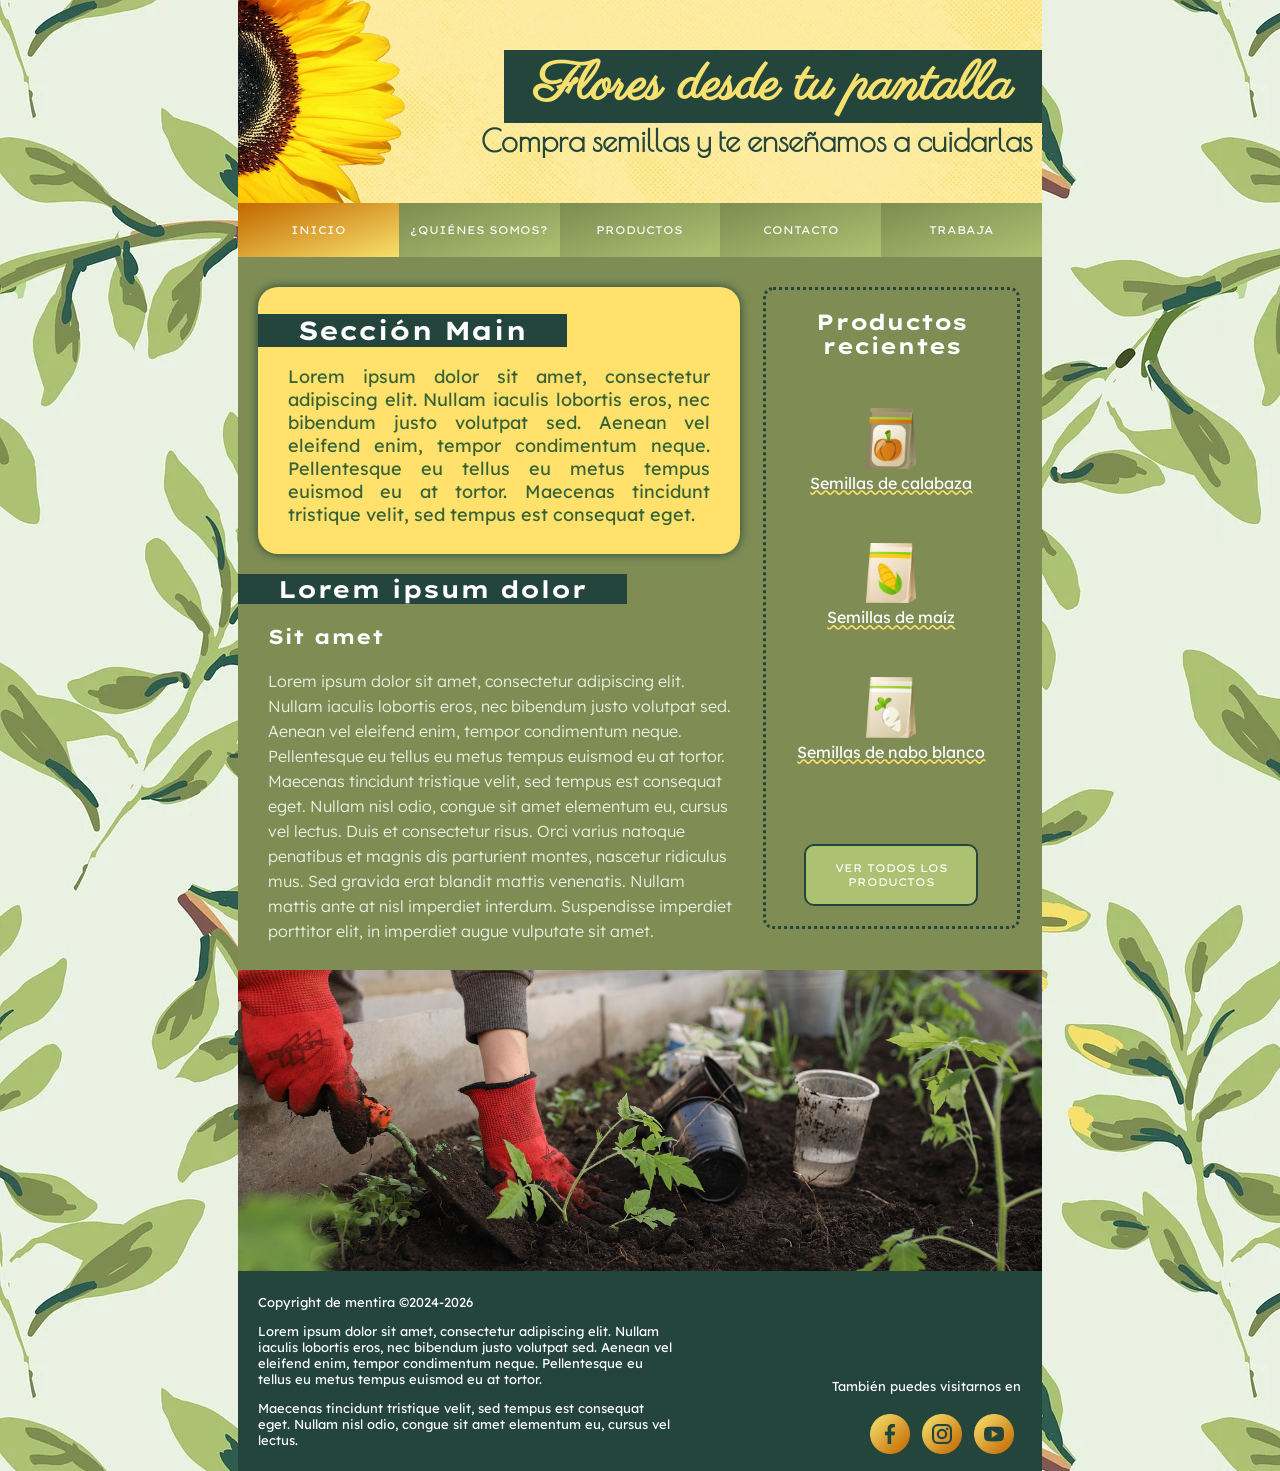
<file: index.html>
<!DOCTYPE html>
<html lang="es">

<head>
	<title>Web de David</title>
	<meta charset="UTF-8">
	<meta name="description" content="Web de jardinería rellena con Lorem Ipsum para el trabajo de enfoque de lenguajes de marca">
	<meta name="keywords" content="jardneria,jardin,flor,flores,planta,plantas,trabajo de enfoque,html,css">
	<meta name="author" content="David Lozano Ramos">
	<link rel="shortcut icon" href="favicon.ico">
	<link rel="stylesheet" type="text/css" href="style.css">
	<!-- Fuentes externas de Google Fonts -->
	<link rel="preconnect" href="https://fonts.googleapis.com">
	<link rel="preconnect" href="https://fonts.gstatic.com" crossorigin>
	<link href="https://fonts.googleapis.com/css2?family=Lexend:wght@100..900&display=swap" rel="stylesheet">
	<link href="https://fonts.googleapis.com/css2?family=Lexend+Giga:wght@100..900&display=swap" rel="stylesheet">
	<link href="https://fonts.googleapis.com/css2?family=Poiret+One&display=swap" rel="stylesheet">
	<link href="https://fonts.googleapis.com/css2?family=Parisienne&display=swap" rel="stylesheet">
</head>


<body>

	<header>
		<div id="headercontainer">
			<div id="headertext">
				<h1>Flores desde tu pantalla</h1>
				<p>Compra semillas y te enseñamos a cuidarlas</p>
			</div>
			<img src="media/img/genheader.jpg" alt="Imagen de girasol">
		</div>
		<nav>
			<a href="/" class="current">Inicio</a>
			<a href="/nosotros.html">¿Quiénes somos?</a>
			<a href="/productos.html">Productos</a>
			<a href="/contacto.html">Contacto</a>
			<a href="/trabaja.html">Trabaja</a>
		</nav>
	</header>

	<div id="contentcontainer">

		<main id="mainindex">
			<h1>Sección Main</h1>
			<p>Lorem ipsum dolor sit amet, consectetur adipiscing elit. Nullam iaculis lobortis eros, nec bibendum justo volutpat sed. Aenean vel eleifend enim, tempor condimentum neque. Pellentesque eu tellus eu metus tempus euismod eu at tortor. Maecenas tincidunt tristique velit, sed tempus est consequat eget.</p>
		</main>

		<section>
			<h2 class="sectionh2">Lorem ipsum dolor</h2>
			<article class="seccionestrecha">
				<h3>Sit amet</h3>
				<p>Lorem ipsum dolor sit amet, consectetur adipiscing elit. Nullam iaculis lobortis eros, nec bibendum justo volutpat sed. Aenean vel eleifend enim, tempor condimentum neque. Pellentesque eu tellus eu metus tempus euismod eu at tortor. Maecenas tincidunt tristique velit, sed tempus est consequat eget. Nullam nisl odio, congue sit amet elementum eu, cursus vel lectus. Duis et consectetur risus. Orci varius natoque penatibus et magnis dis parturient montes, nascetur ridiculus mus. Sed gravida erat blandit mattis venenatis. Nullam mattis ante at nisl imperdiet interdum. Suspendisse imperdiet porttitor elit, in imperdiet augue vulputate sit amet.</p>
			</article>
		</section>

		<aside>
			<h2>Productos recientes</h2>
			<p><a href="productos.html"><img src="media/img/productocalabaza.png" alt="Producto semillas de 	calabaza">
			<br>Semillas de calabaza</a></p>
			<p><a href="productos.html"><img src="media/img/productomaiz.png" alt="Producto semillas de maíz">
			<br>Semillas de maíz</a></p>
			<p><a href="productos.html"><img src="media/img/productonaboblanco.png" alt="Producto semillas de 	nabo blanco">
			<br>Semillas de nabo blanco</a></p>
			<div id="botonverproductos">
				<a href="productos.html">Ver todos los productos</a>
			</div>
		</aside>

	</div>

	<div class="seccionancha">
		<img src="media/img/indexplantar.jpg" alt="Persona plantando en jadín">
	</div>

	<footer>
		<div id="footercolumnaizd">
			<p>Copyright de mentira ©2024-2026</p>
			<p>Lorem ipsum dolor sit amet, consectetur adipiscing elit. Nullam iaculis lobortis eros, nec bibendum justo volutpat sed. Aenean vel eleifend enim, tempor condimentum neque. Pellentesque eu tellus eu metus tempus euismod eu at tortor.</p>
			<p>Maecenas tincidunt tristique velit, sed tempus est consequat eget. Nullam nisl odio, congue sit amet elementum eu, cursus vel lectus.</p>
		</div>
		<div id="footercolumnadch">
			<p>También puedes visitarnos en</p>
			<table>
				<tr>
					<td><a href="https://www.facebook.com/"><img src="media/img/genfooterfacebook.png" alt="Icono Facebook"></a></td>
					<td><a href="https://instagram.com/"><img src="media/img/genfooterinstagram.png" alt="Icono Instagram"></a></td>
					<td><a href="https://www.youtube.com/"><img src="media/img/genfooteryoutube.png" alt="Icono Youtube"></a></td>
				</tr>
			</table>
		</div>
	</footer>

</body>

</html>
</file>
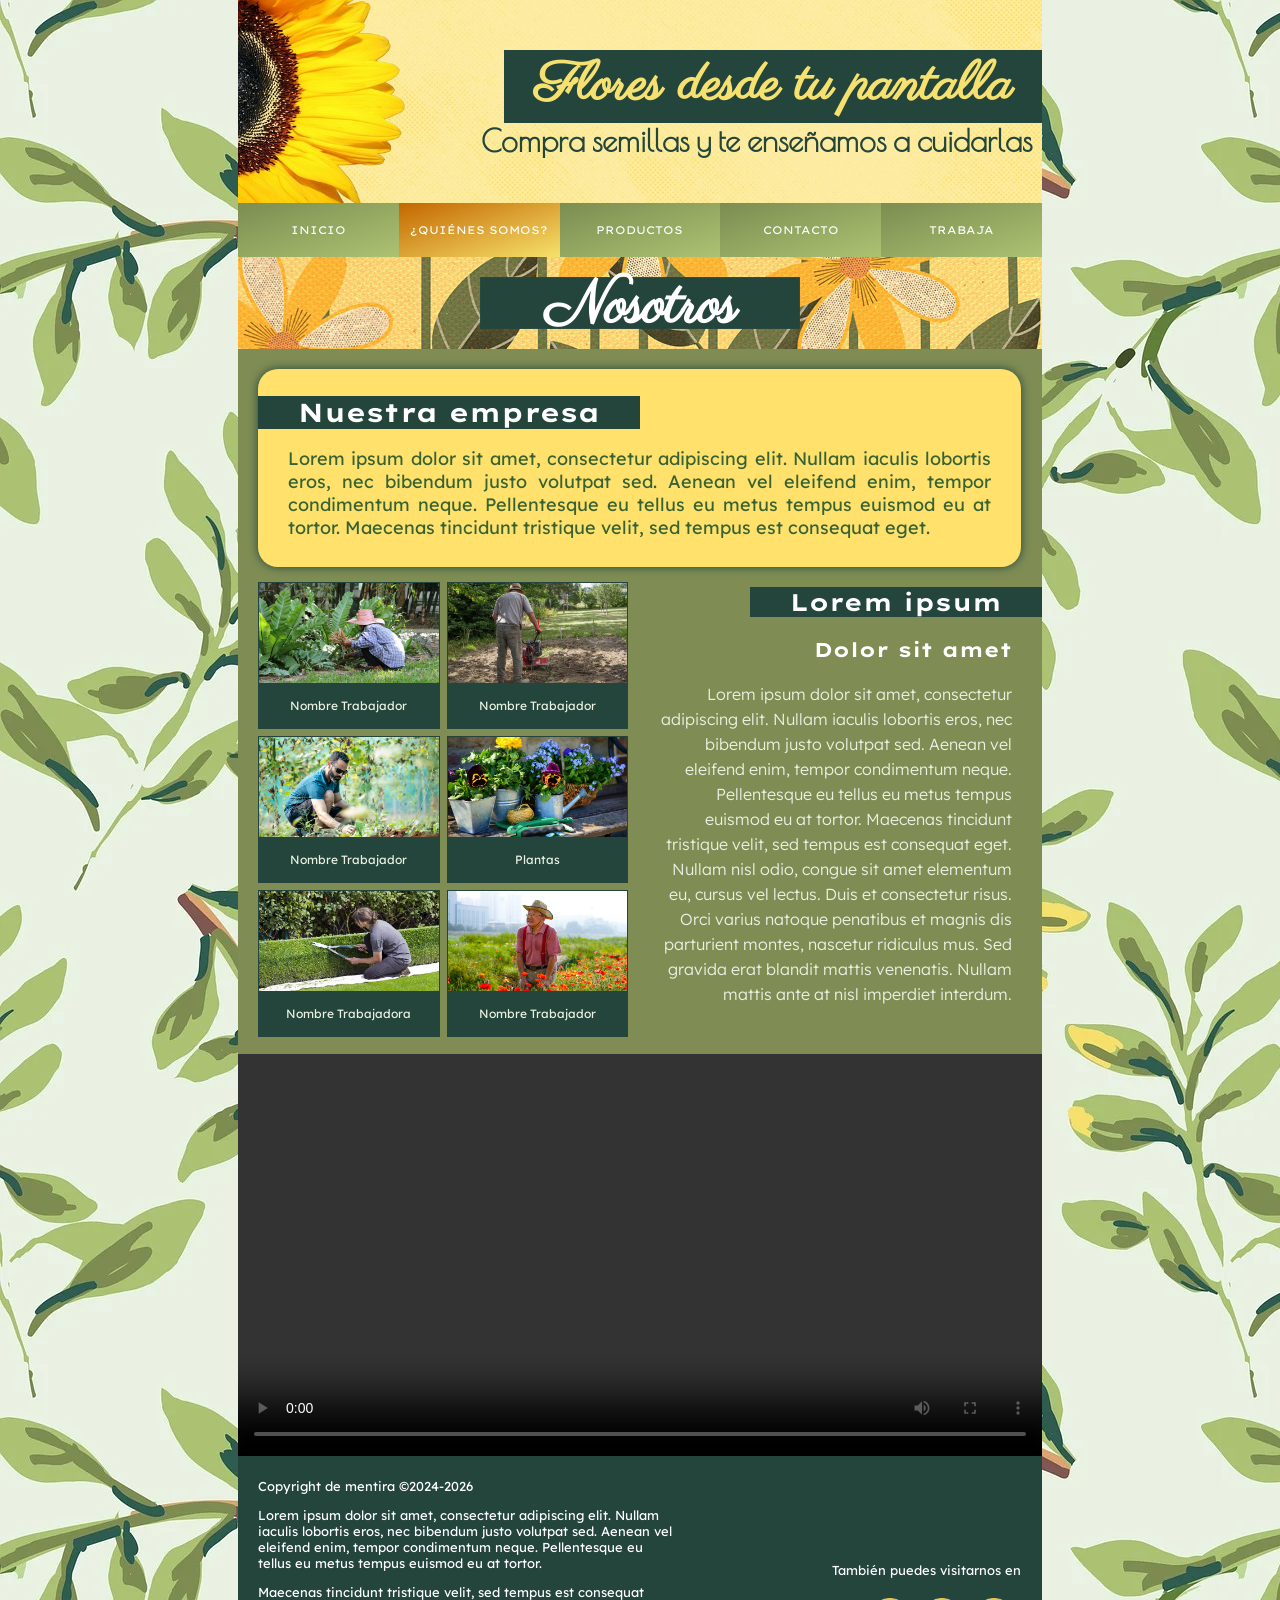
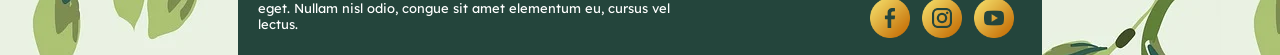
<file: nosotros.html>
<!DOCTYPE html>
<html lang="es">

<head>
	<title>Web de David</title>
	<meta charset="UTF-8">
	<meta name="description" content="Web de jardinería rellena con Lorem Ipsum para el trabajo de enfoque de lenguajes de marca">
	<meta name="keywords" content="jardneria,jardin,flor,flores,planta,plantas,trabajo de enfoque,html,css">
	<meta name="author" content="David Lozano Ramos">
	<link rel="shortcut icon" href="favicon.ico">
	<link rel="stylesheet" type="text/css" href="style.css">
	<!-- Fuentes externas de Google Fonts -->
	<link rel="preconnect" href="https://fonts.googleapis.com">
	<link rel="preconnect" href="https://fonts.gstatic.com" crossorigin>
	<link href="https://fonts.googleapis.com/css2?family=Lexend:wght@100..900&display=swap" rel="stylesheet">
	<link href="https://fonts.googleapis.com/css2?family=Lexend+Giga:wght@100..900&display=swap" rel="stylesheet">
	<link href="https://fonts.googleapis.com/css2?family=Poiret+One&display=swap" rel="stylesheet">
	<link href="https://fonts.googleapis.com/css2?family=Parisienne&display=swap" rel="stylesheet">
</head>


<body>

	<header>
		<div id="headercontainer">
			<div id="headertext">
				<h1>Flores desde tu pantalla</h1>
				<p>Compra semillas y te enseñamos a cuidarlas</p>
			</div>
			<img src="media/img/genheader.jpg" alt="Imagen de girasol">
		</div>
		<nav>
			<a href="/">Inicio</a>
			<a href="#" class="current">¿Quiénes somos?</a>
			<a href="/productos.html">Productos</a>
			<a href="/contacto.html">Contacto</a>
			<a href="/trabaja.html">Trabaja</a>
		</nav>
	</header>

	<div id="contentcontainer">
		<h1 class="pagetitle">Nosotros</h1>
		<main id="mainnosotros">
			<h1>Nuestra empresa</h1>
			<p>Lorem ipsum dolor sit amet, consectetur adipiscing elit. Nullam iaculis lobortis eros, nec bibendum justo volutpat sed. Aenean vel eleifend enim, tempor condimentum neque. Pellentesque eu tellus eu metus tempus euismod eu at tortor. Maecenas tincidunt tristique velit, sed tempus est consequat eget.</p>
		</main>


		<div id="nosotrosgaleria-cont">
			<div class="nosotrosgaleria-trozo">
				<a target="_blank" href="media/img/gardener1.jpg">
					<img src="media/img/gardener1.jpg" alt="Foto trabajador 1">
				</a>
				<div class="nosotrosgaleria-descripcion">
					Nombre Trabajador
				</div>
			</div>

			<div class="nosotrosgaleria-trozo">
				<a target="_blank" href="media/img/gardener2.jpg">
					<img src="media/img/gardener2.jpg" alt="Foto trabajador 2">
				</a>
				<div class="nosotrosgaleria-descripcion">
					Nombre Trabajador
				</div>
			</div>

			<div class="nosotrosgaleria-trozo">
				<a target="_blank" href="media/img/gardener3.jpg">
					<img src="media/img/gardener3.jpg" alt="Foto trabajador 3">
				</a>
				<div class="nosotrosgaleria-descripcion">
					Nombre Trabajador
				</div>
			</div>

			<div class="nosotrosgaleria-trozo">
				<a target="_blank" href="media/img/gardener4.jpg">
					<img src="media/img/gardener4.jpg" alt="Foto plantas">
				</a>
				<div class="nosotrosgaleria-descripcion">
					Plantas
				</div>
			</div>

			<div class="nosotrosgaleria-trozo">
				<a target="_blank" href="media/img/gardener5.jpg">
					<img src="media/img/gardener5.jpg" alt="Foto trabajador 4">
				</a>
				<div class="nosotrosgaleria-descripcion">
					Nombre Trabajadora
				</div>
			</div>

			<div class="nosotrosgaleria-trozo">
				<a target="_blank" href="media/img/gardener6.jpg">
					<img src="media/img/gardener6.jpg" alt="Foto trabajador 5">
				</a>
				<div class="nosotrosgaleria-descripcion">
					Nombre Trabajador
				</div>
			</div>
		</div>


		<section class="seccionestrechadch">
			<h2 class="nosotrossectionh2">Lorem ipsum</h2>
			<article>
				<h3>Dolor sit amet</h3>
				<p>Lorem ipsum dolor sit amet, consectetur adipiscing elit. Nullam iaculis lobortis eros, nec bibendum justo volutpat sed. Aenean vel eleifend enim, tempor condimentum neque. Pellentesque eu tellus eu metus tempus euismod eu at tortor. Maecenas tincidunt tristique velit, sed tempus est consequat eget. Nullam nisl odio, congue sit amet elementum eu, cursus vel lectus. Duis et consectetur risus. Orci varius natoque penatibus et magnis dis parturient montes, nascetur ridiculus mus. Sed gravida erat blandit mattis venenatis. Nullam mattis ante at nisl imperdiet interdum.</p>
			</article>
		</section>

	</div>

	<div class="seccionancha" style="margin-bottom:-1px;">
		<video controls>
			<source src="media/video/nosotrospromo.mp4" type="video/mp4">
			Tu buscador no soporta el tag de vídeo.
		</video>
	</div>

	<footer>
		<div id="footercolumnaizd">
			<p>Copyright de mentira ©2024-2026</p>
			<p>Lorem ipsum dolor sit amet, consectetur adipiscing elit. Nullam iaculis lobortis eros, nec bibendum justo volutpat sed. Aenean vel eleifend enim, tempor condimentum neque. Pellentesque eu tellus eu metus tempus euismod eu at tortor.</p>
			<p>Maecenas tincidunt tristique velit, sed tempus est consequat eget. Nullam nisl odio, congue sit amet elementum eu, cursus vel lectus.</p>
		</div>
		<div id="footercolumnadch">
			<p>También puedes visitarnos en</p>
			<table>
				<tr>
					<td><a href="https://www.facebook.com/"><img src="media/img/genfooterfacebook.png" alt="Icono Facebook"></a></td>
					<td><a href="https://instagram.com/"><img src="media/img/genfooterinstagram.png" alt="Icono Instagram"></a></td>
					<td><a href="https://www.youtube.com/"><img src="media/img/genfooteryoutube.png" alt="Icono Youtube"></a></td>
				</tr>
			</table>
		</div>
	</footer>

</body>

</html>
</file>
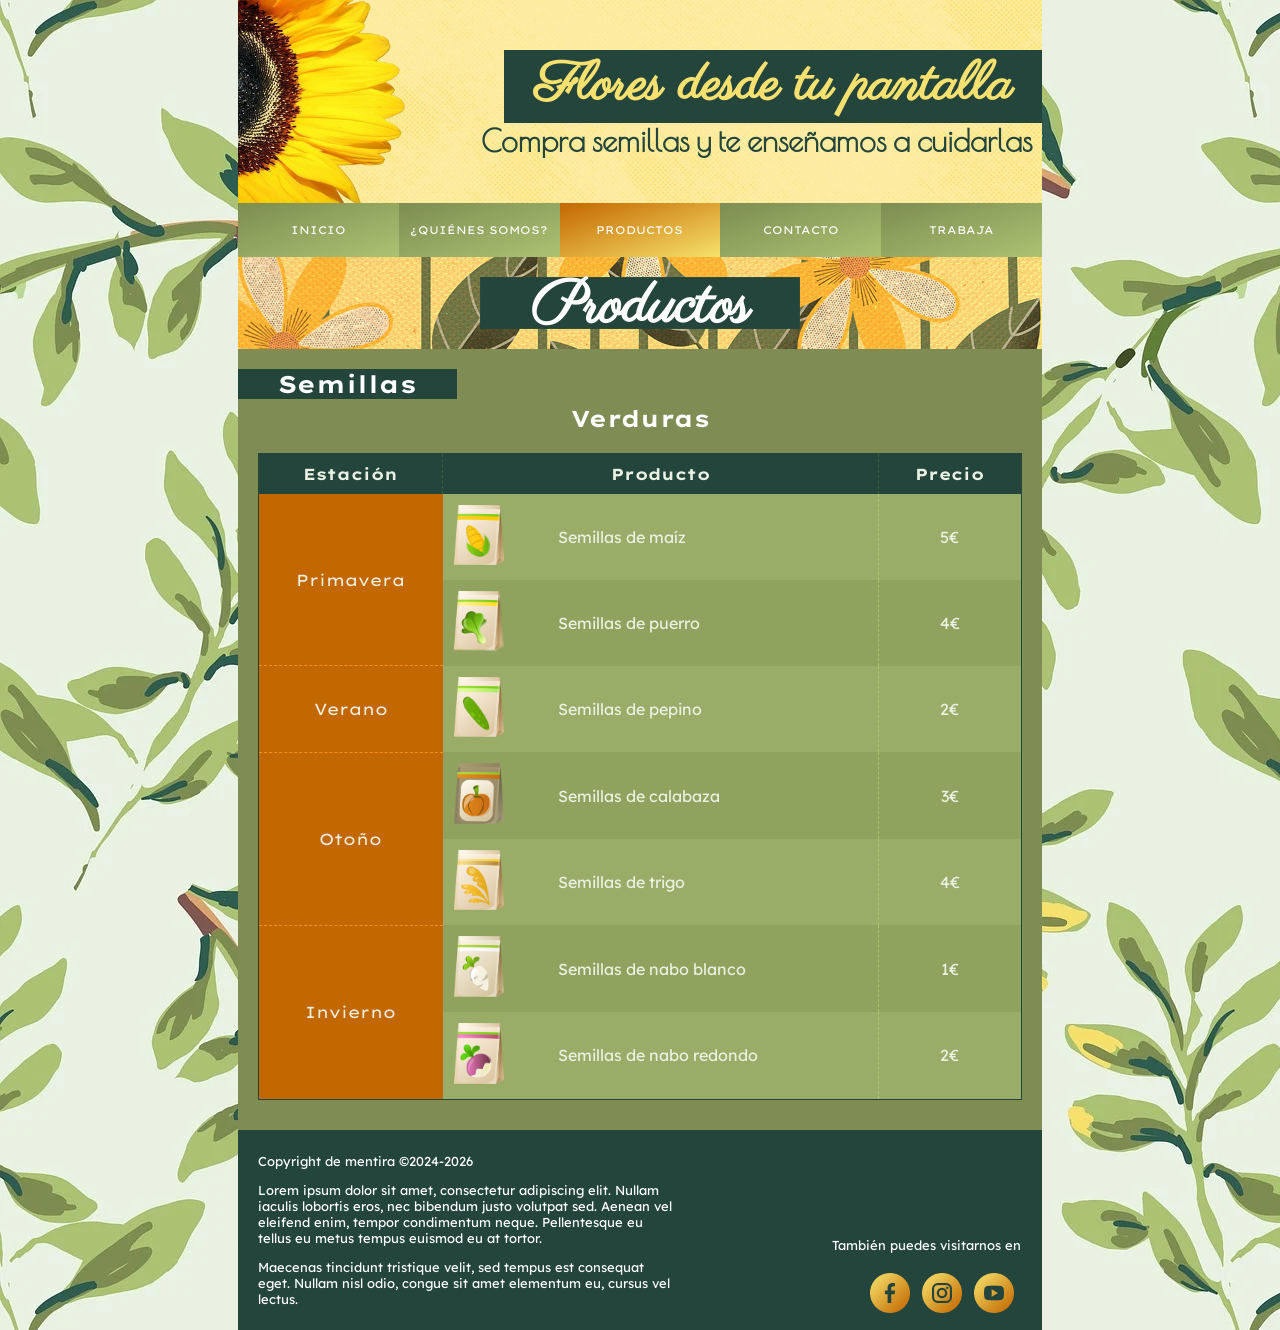
<file: productos.html>
<!DOCTYPE html>
<html lang="es">

<head>
	<title>Web de David</title>
	<meta charset="UTF-8">
	<meta name="description" content="Web de jardinería rellena con Lorem Ipsum para el trabajo de enfoque de lenguajes de marca">
	<meta name="keywords" content="jardneria,jardin,flor,flores,planta,plantas,trabajo de enfoque,html,css">
	<meta name="author" content="David Lozano Ramos">
	<link rel="shortcut icon" href="favicon.ico">
	<link rel="stylesheet" type="text/css" href="style.css">
	<!-- Fuentes externas de Google Fonts -->
	<link rel="preconnect" href="https://fonts.googleapis.com">
	<link rel="preconnect" href="https://fonts.gstatic.com" crossorigin>
	<link href="https://fonts.googleapis.com/css2?family=Lexend:wght@100..900&display=swap" rel="stylesheet">
	<link href="https://fonts.googleapis.com/css2?family=Lexend+Giga:wght@100..900&display=swap" rel="stylesheet">
	<link href="https://fonts.googleapis.com/css2?family=Poiret+One&display=swap" rel="stylesheet">
	<link href="https://fonts.googleapis.com/css2?family=Parisienne&display=swap" rel="stylesheet">
</head>


<body>

	<header>
		<div id="headercontainer">
			<div id="headertext">
				<h1>Flores desde tu pantalla</h1>
				<p>Compra semillas y te enseñamos a cuidarlas</p>
			</div>
			<img src="media/img/genheader.jpg" alt="Imagen de girasol">
		</div>
		<nav>
			<a href="/">Inicio</a>
			<a href="/nosotros.html">¿Quiénes somos?</a>
			<a href="/productos.html" class="current">Productos</a>
			<a href="/contacto.html">Contacto</a>
			<a href="/trabaja.html">Trabaja</a>
		</nav>
	</header>

	<div id="contentcontainer">
		<h1 class="pagetitle">Productos</h1>
		<section>
			<h2 class="sectionh2">Semillas</h2>
			<article>
				<h3 class="h3productos">Verduras</h3>
				<table class="productos">
					<thead>
						<tr>
							<th>Estación</th>
							<th colspan="2">Producto</th>
							<th>Precio</th>
						</tr>
					</thead>
					<tbody>
						<tr>
							<td rowspan="2" class="estaciones">Primavera</td>
							<td><img src="media/img/productomaiz.png" alt="Semillas de maíz"></td>
							<td>Semillas de maíz</td>
							<td class="precios">5€</td>
						</tr>
						<tr>
							<td><img src="media/img/productopuerro.png" alt="Semillas de puerro"></td>
							<td>Semillas de puerro</td>
							<td class="precios">4€</td>
						</tr>
						<tr>
							<td class="estaciones">Verano</td>
							<td><img src="media/img/productopepino.png" alt="Semillas de pepino"></td>
							<td>Semillas de pepino</td>
							<td class="precios">2€</td>
						</tr>
						<tr>
							<td rowspan="2" class="estaciones">Otoño</td>
							<td><img src="media/img/productocalabaza.png" alt="Semillas de calabaza"></td>
							<td>Semillas de calabaza</td>
							<td class="precios">3€</td>
						</tr>
						<tr>
							<td><img src="media/img/productotrigo.png" alt="Semillas de trigo"></td>
							<td>Semillas de trigo</td>
							<td class="precios">4€</td>
						</tr>
						<tr>
							<td rowspan="2" class="estaciones">Invierno</td>
							<td><img src="media/img/productonaboblanco.png" alt="Semillas de nabo blanco"></td>
							<td>Semillas de nabo blanco</td>
							<td class="precios">1€</td>
						</tr>
						<tr>
							<td><img src="media/img/productonaboredondo.png" alt="Semillas de nabo redondo"></td>
							<td>Semillas de nabo redondo</td>
							<td class="precios">2€</td>
						</tr>
					</tbody>
				</table>
			</article>

		</section>

	</div>

	<footer>
		<div id="footercolumnaizd">
			<p>Copyright de mentira ©2024-2026</p>
			<p>Lorem ipsum dolor sit amet, consectetur adipiscing elit. Nullam iaculis lobortis eros, nec bibendum justo volutpat sed. Aenean vel eleifend enim, tempor condimentum neque. Pellentesque eu tellus eu metus tempus euismod eu at tortor.</p>
			<p>Maecenas tincidunt tristique velit, sed tempus est consequat eget. Nullam nisl odio, congue sit amet elementum eu, cursus vel lectus.</p>
		</div>
		<div id="footercolumnadch">
			<p>También puedes visitarnos en</p>
			<table>
				<tr>
					<td><a href="https://www.facebook.com/"><img src="media/img/genfooterfacebook.png" alt="Icono Facebook"></a></td>
					<td><a href="https://instagram.com/"><img src="media/img/genfooterinstagram.png" alt="Icono Instagram"></a></td>
					<td><a href="https://www.youtube.com/"><img src="media/img/genfooteryoutube.png" alt="Icono Youtube"></a></td>
				</tr>
			</table>
		</div>
	</footer>

</body>

</html>
</file>
<file: style.css>
body{
	background-image: url("media/img/genbg.webp");
	background-repeat: repeat;
	background-color: #e9f1e2;
	margin: 0;
}

header{
	margin: auto;
	height: auto;
	width: 90%;
	max-width: 804px;
	min-width: 712px;
}

::selection {
	background: #f6e16b;
	color: #c36700;
}

#headercontainer{
	position: relative;
	height: 203px;
}

#headercontainer img{
	width: 100%;
	height: 100%;
	object-fit: cover;
	display: block;
}

#headertext {
	position: absolute;
	text-align: right;
	top: 50px;
	right: 10px;
}

#headertext h1{
	font-family: "Parisienne", cursive;
	background-color: #24453c;
	color: #f6e06f;
	font-size: 54px;
	margin: 0;
	margin-right: -10px;
	display: inline-block;
	padding: 0px 30px;
}

#headertext p{
	color: #24453c;
	font-size: 30px;
	font-weight: 600;
	margin: 0;
	font-family: "Poiret One", sans-serif;
}

header nav{
	background-color: #acc272;
	text-align: center;
	font-size: 0;
}

header nav a{
	background-image: linear-gradient(to bottom right, #7c8d51, #acc272);
	background-color: #acc272;
	display: inline-block;
	text-align: center;
	padding: 20px 0px;
	text-decoration: none;
	text-transform: uppercase;
	color: white;
	font-size: 11px;
	width: 20%;
	vertical-align: middle;
	font-family: "Lexend Giga", sans-serif;
	position: relative;
}

header nav a::after{
	content: '';
	position: absolute;
	height: 5px;
	left: 0;
	bottom: 0;
	width: 0;
	background: #f6e16b;
	transition: width .5s;
}

header nav a:hover:after{
	width: 100%;
}

header nav a.current{
	background-image: linear-gradient(to bottom right, #c36700, #f6e16b);
	background-color: #f6e16b;
	color: white;
}

header nav a.current::after{
	content: '';
	position: absolute;
	height: 5px;
	left: 0;
	bottom: 0;
	width: 0;
	background: #c36700;
	transition: width .5s;
}

header nav a.current:hover:after{
	width: 100%;
}

footer{
	background-color: #24453c;
	width: 90%;
	max-width: 804px;
	min-width: 712px;
	margin: auto;
	padding:10px 0 10px;
	color: #acc272;
	font-size: 0;
}

#footercolumnaizd{
	display: inline-block;
	width: 57%;
	max-width: 458px;
	min-width: 405px;
	box-sizing: border-box;
	vertical-align: top;
	padding: 0px 20px;
}

#footercolumnadch{
	display: inline-block;
	width: 43%;
	max-width: 345px;
	min-width: 306px;
	box-sizing: border-box;
	vertical-align: bottom;
	padding: 0px 20px;
	text-align: right;
}

#footercolumnadch img{
	width: 40px;
	height: auto;
	display: inline-block;
	vertical-align: middle;
	transition: .5s;
	padding: 0px;
}

#footercolumnadch img:hover{
	width: 50px;
}

footer p{
	color: white;
	font-size: 13px;
	font-family: "Lexend", sans-serif;
}

footer table{
	float: right;
}

footer td{
	width: 50px;
	height: 50px;
	text-align: center;
	padding: 0px;
}

#contentcontainer {
	margin: auto;
	width: 90%;
	max-width: 804px;
	min-width: 712px;
	background-color: #7f8d54;
	padding:10px 0 10px;
	color: #eaf1e3;
	position: relative;
	overflow: hidden;
}

main{
	box-shadow: 0px 0px 10px #24453c;
}

main ::selection {
	background: #e3b444;
	color: #c36700;
}

#mainindex{
	position: relative;
	background-color: #ffe16c;
	padding: 10px 30px;
	width: 60%;
	box-sizing: border-box;
	border-radius: 20px;
	margin: 20px 0px 0px 20px;
}

main h1{
	font-family: "Lexend Giga", sans-serif;
	background-color: #24453c;
	display: inline-block;
	padding: 0px 40px;
	margin-bottom: 0;
	font-size: 26px;
	color: white;
	margin-left: -30px;
}

main p{
	font-family: "Lexend", sans-serif;
	color: #366236;
	font-size: 18px;
	text-align: justify;
}

section .sectionh2{
	font-family: "Lexend Giga", sans-serif;
	background-color: #24453c;
	display: inline-block;
	padding: 0px 40px;
	margin-bottom: 0;
	font-size: 24px;
	color: white;
}

article h2{
	color: white;
	font-family: "Lexend Giga", sans-serif;
	font-size: 20px;
}

h3{
	color: white;
	font-family: "Lexend Giga", sans-serif;
	font-size: 20px;
}

section p{
	font-family: "Lexend", sans-serif;
	font-weight: 300;
	font-size: 16px;
	line-height: 25px;
}

.seccionestrecha{
	position: relative;
	box-sizing: border-box;
	width: 62%;
	padding: 0px 0px 0px 30px;
}

.seccionancha{
	margin: auto;
	height: auto;
	width: 90%;
	max-width: 804px;
	min-width: 712px;
	font-size: 0px;
}

.seccionancha img{
		width: 100%;
		height: auto;
		margin-bottom: 0px;
}

aside{
	position: absolute;
	right: 22px;
	top: 30px;
	width: 32%;
	height: 90%;
	box-sizing: border-box;
	border-radius: 10px;
	border: 3px dotted #24453c;
	padding: 20px;
	text-align: center;
}

aside img{
	width: 50px;
	height: auto;
}

aside h2{
	color:white;
	font-family: "Lexend Giga", sans-serif;
	text-align: center;
	font-size: 22px;
    line-height: 24px;
    margin: 0;
}

aside p{
	font-family: "Lexend", sans-serif;
	margin: 50px 0px;
}

aside a{
	text-decoration-style: wavy;
	color: white;
	text-decoration-color: #ffe16c;
	transition: .5s;
}

aside a:hover{
	color: #ffe16c;
}

#botonverproductos{
	position: absolute;
	left: 50%;
	bottom: 0;
	transform: translateX(-50%);
}

#botonverproductos a{
	background-color: #acc272;
	display: inline-block;
	text-align: center;
	padding: 15px 25px;
	text-decoration: none;
	text-transform: uppercase;
	color: white;
	font-size: 11px;
	vertical-align: middle;
	font-family: "Lexend Giga", sans-serif;
	position: relative;
	border-radius: 10px;
	border: 2px solid #24453c;
	width: 120px;
	margin-bottom: 20px;
	transition: .5s;
}

#botonverproductos a:hover{
	background-color: #c9750c;
	font-size: 13px;
	width: 140px;
}

/* NOSOTROS */

#mainnosotros{
	position: relative;
	background-color: #ffe16c;
	padding: 10px 30px;
	width: 95%;
	max-width: 763px;
	min-width: 672px;
	box-sizing: border-box;
	border-radius: 20px;
	margin: 20px 0px 0px 20px;
}

.seccionancha video{
		width: 100%;
		height: auto;
		margin-bottom: 0px;
}

.seccionestrechadch{
	display:inline-block;
	position: relative;
	box-sizing: border-box;
	width: 50%;
	padding: 0px 30px 0px 15px;
	float: right;
	text-align: right;
}

.nosotrossectionh2{
	margin-right: -30px;
	font-family: "Lexend Giga", sans-serif;
	background-color: #24453c;
	display: inline-block;
	padding: 0px 40px;
	margin-bottom: 0;
	font-size: 24px;
	color: white;
}

#nosotrosgaleria-cont{
	display:inline-block;
	position: relative;
	box-sizing: border-box;
	width: 50%;
	padding: 15px 0px 0px 20px;
	float: left;
}

.nosotrosgaleria-trozo{
	display:inline-block;
	margin: 0px 3px 7px 0px;
	border: 1px solid #24453c;
	width: 47%;
	vertical-align: top;
}

.nosotrosgaleria-trozo img {
	width: 100%;
	height: 100px;
	object-fit: cover;
	display: block;
}

.nosotrosgaleria-descripcion {
	padding: 15px;
	text-align: center;
	font-family: "Lexend", sans-serif;
	font-size: 12px;
	background-color: #24453c;
}

h1.pagetitle{
	font-family: "Parisienne", cursive;
	text-align: center;
	margin: 0;
	margin-top: -10px;
	font-size: 60px;
	color: white;
	background-image: url(media/img/titlebg.jpg);
	background-color: #f6e16b;
	padding-top: 10px;
}

/* PRODUCTOS */

h3.h3productos{
	text-align: center;
	font-family: "Lexend Giga", sans-serif;
	color: white;
	font-size: 23px;
	margin: 5px;
}

table.productos  {
	width: 95%;
	border: 1px solid #24453c;
	font-family: "Lexend", sans-serif;
	border-collapse: collapse;
	margin: 20px auto;
}

table img{
	width: 50px;
	height: auto;
	padding: 10px;
}

th{
	font-family: "Lexend Giga", sans-serif;
	background-color: #24453c;
	padding: 10px;
	border-right: 1px dashed #366236;
}

td.estaciones{
	font-family: "Lexend Giga", sans-serif;
	text-align: center;
	background-color: #c36700;
	border-bottom: 1px dashed #f49217;
}

td.precios{
	text-align: center;
}

.productos tr:nth-child(even){
	background-color: #90a35e;
}

.productos tr{
	background-color: #9aad68;
	transition: .3s;
}

.productos td:last-child{
	border-left: 1px dashed #acc272;
}

.productos tr:hover{
	background-color: #f49217;
}

/* CONTACTO */

.contactoestrechocont {
	display:inline-block;
	position: relative;
	box-sizing: border-box;
	width: 45%;
	padding: 15px 0px 0px 20px;
	float: left;
}

.contactoestrechocont iframe{
	border-radius: 10px;
	width: 100%;
	height: 300px;
	border: none;
}

.contactoestrechocont ul{
	font-family: "Lexend", sans-serif;
}

.fa-ul{
	line-height: 35px;
}

.fa-li{
	font-size: 20px;
}

.contactoformulariocont{
	font-family: "Lexend", sans-serif;
	display:inline-block;
	position: relative;
	box-sizing: border-box;
	width: 53%;
	padding: 0px 30px 0px 15px;
	float: right;
	text-align: right;
}

.contactoformulariocont h2{
	margin-right: -30px;
	font-family: "Lexend Giga", sans-serif;
	background-color: #24453c;
	display: inline-block;
	padding: 0px 40px;
	margin-bottom: 0;
	font-size: 24px;
	color: white;
}

.contactoformulariocont form{
	text-align: center;

}

.contactoformulariocont input{
  width: 100%;
  padding: 12px;
  margin: 8px 0;
  display: inline-block;
  border: 1px solid #ccc;
  border-radius: 4px;
  box-sizing: border-box;
  font-family: "Lexend", sans-serif;
}

.contactoformulariocont textarea{
  width: 100%;
  padding: 12px;
  margin: 8px 0;
  display: inline-block;
  border: 1px solid #ccc;
  border-radius: 4px;
  box-sizing: border-box;
  font-family: "Lexend", sans-serif;
}

.contactoformulariocont input[type=submit]{
  width: 100%;
  padding: 12px;
  margin: 8px 0;
  display: inline-block;
  border: none;
  color: white;
  border-radius: 4px;
  box-sizing: border-box;
  background-color: #d78a11;
  font-family: "Lexend", sans-serif;
  transition: .5s;
}

.contactoformulariocont input[type=submit]:hover {
  background-color: #c36700;
  box-shadow: 0px 0px 10px #ffe16c;
  letter-spacing: 3px;
}

/* TRABAJA */

.trabaja td{
	font-family: "Lexend", sans-serif;
	font-size: 16px;
	padding: 10px;
}

.trabaja legend{
	font-family: "Lexend Giga", sans-serif;
	font-size: 20px;
	margin: 10px;
}

.trabaja fieldset{
	background-color: #6d7d45;
	margin-bottom: 20px;
	padding: 0px 20px 10px 20px;
}

.titulacion{
	width: 50%;
	text-align: center;
}

.tdcenter{
	text-align: center;
}

.idiomas{
	width: 41%;
}

.trabaja input[type=text],input[type=number],input[type=date],input[type=tel],input[type=email]{
  width: 100%;
  padding: 12px;
  margin: 8px 0;
  display: inline-block;
  border: 1px solid #ccc;
  border-radius: 4px;
  box-sizing: border-box;
  font-family: "Lexend", sans-serif;
}

.trabaja textarea{
  width: 100%;
  padding: 12px;
  margin: 8px 0;
  display: inline-block;
  border: 1px solid #ccc;
  border-radius: 4px;
  box-sizing: border-box;
  font-family: "Lexend", sans-serif;
}

.trabaja input[type=submit]{
  width: 100%;
  padding: 12px;
  margin: 8px 0;
  display: inline-block;
  border: none;
  color: white;
  border-radius: 4px;
  box-sizing: border-box;
  background-color: #d78a11;
  font-family: "Lexend", sans-serif;
  transition: .5s;
}

.trabaja input[type=submit]:hover {
  background-color: #c36700;
  box-shadow: 0px 0px 10px #ffe16c;
  letter-spacing: 3px;
}

.trabajadatospersonales{
	width: 13%;
}

.trabaja select{
  width: 100%;
  padding: 12px;
  margin: 8px 0;
  display: inline-block;
  border: 1px solid #ccc;
  border-radius: 4px;
  box-sizing: border-box;
  font-family: "Lexend", sans-serif;
}

.trabaja legend{
	background-color: #24453c;
	padding: 0px 10px;
}

.trabajaseccionancha{
	margin: auto;
	height: auto;
	width: 90%;
	max-width: 804px;
	min-width: 712px;
	font-size: 0px;
	padding: 20px 0px;
}

.trabajaseccionancha h2{
	color: white;
	font-family: "Lexend Giga", sans-serif;
	font-size: 20px;
}

.trabajaseccionancha p{
	margin-bottom: 30px;
}

.trabajathconborde th{
	border: 2px #6d7d45 solid;
	font-family: "Lexend", sans-serif;
	font-size: 16px;
	padding: 10px;
	font-weight: normal;
}

.trabajathconborde{
	border-collapse: collapse;
}
</file>
